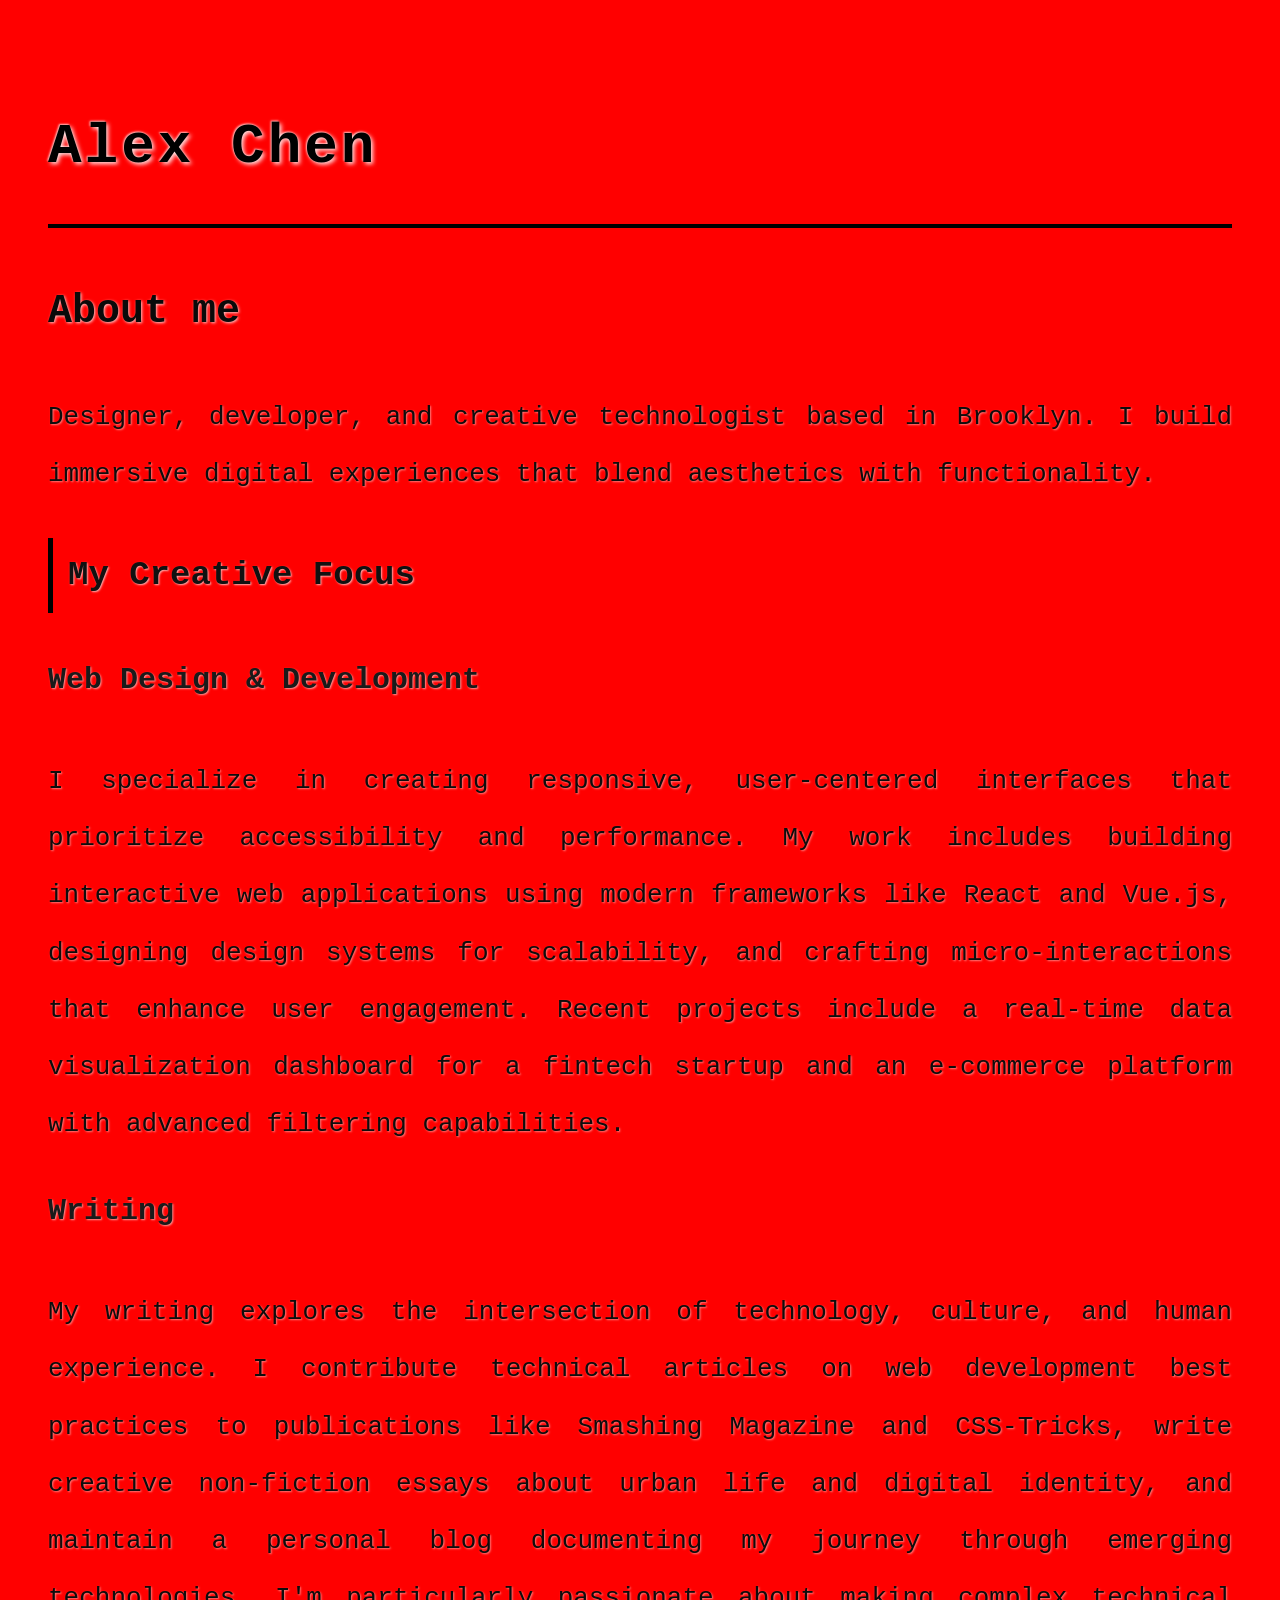
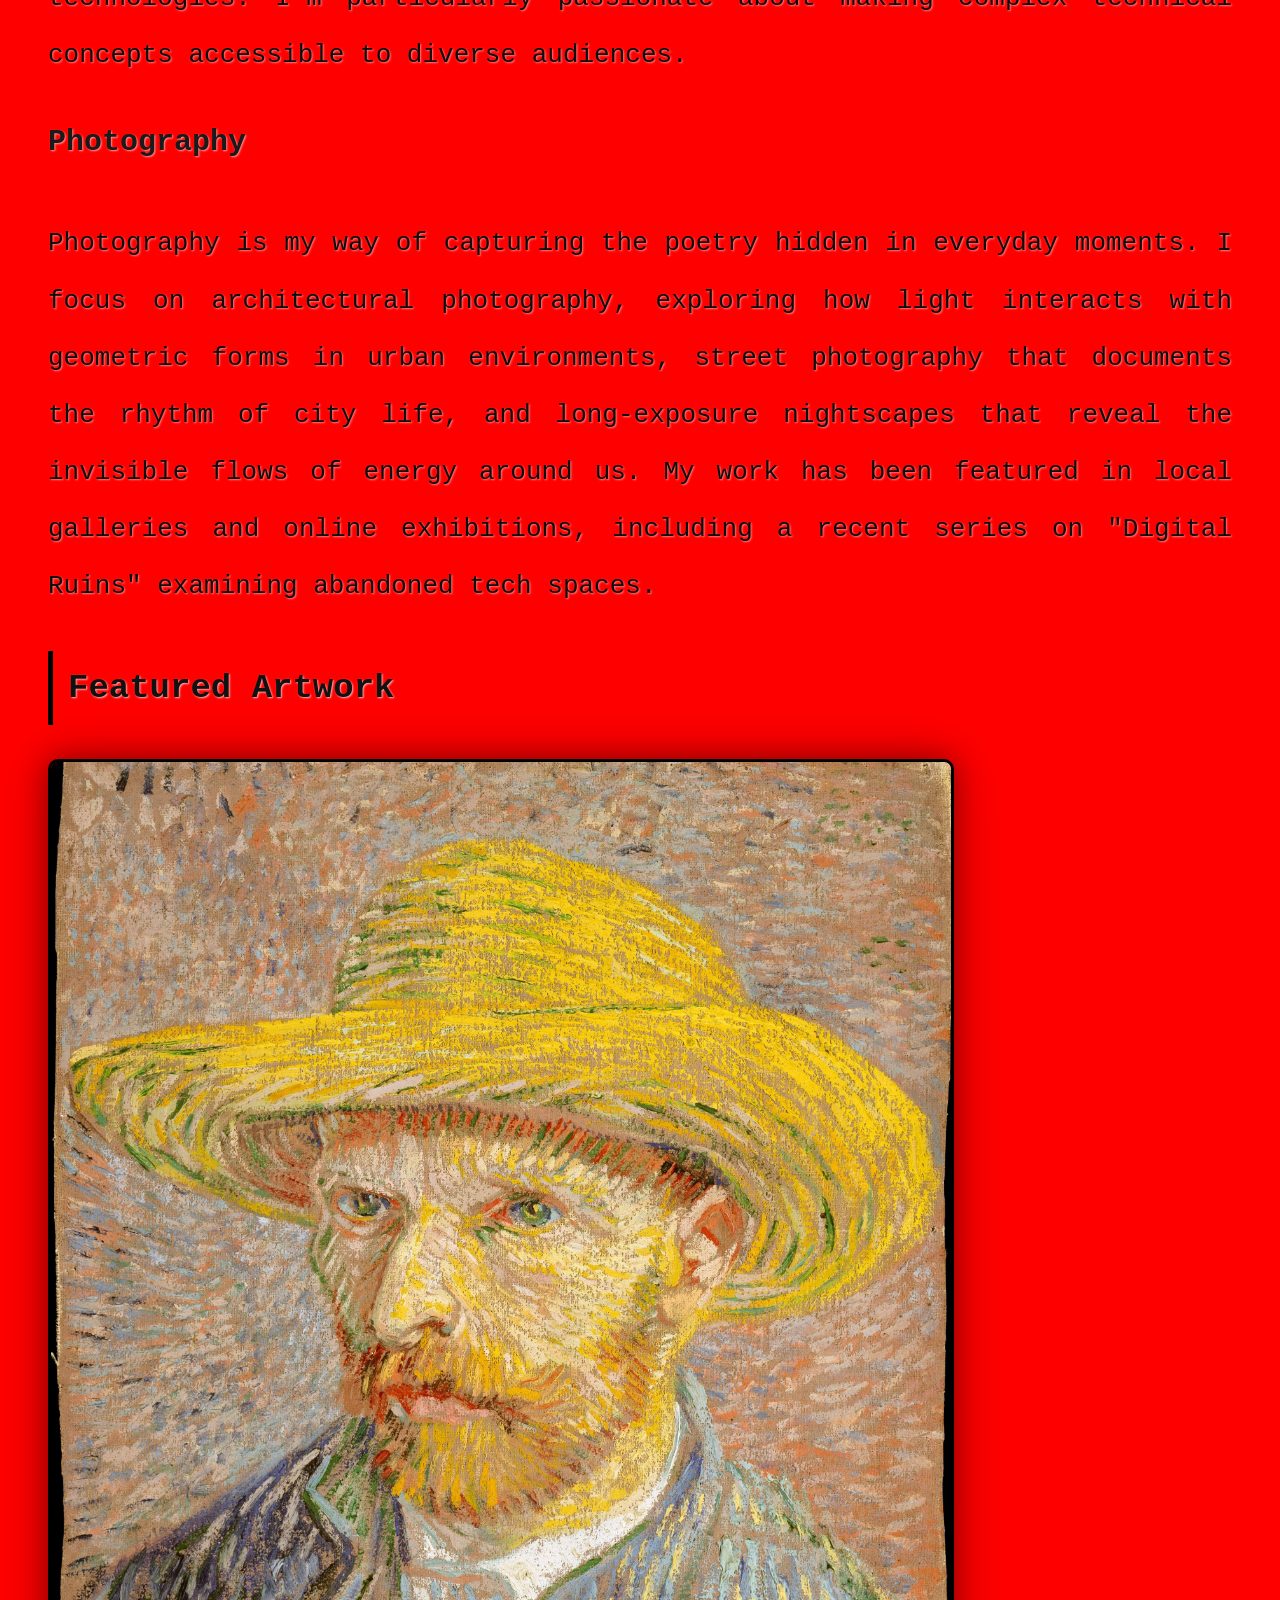
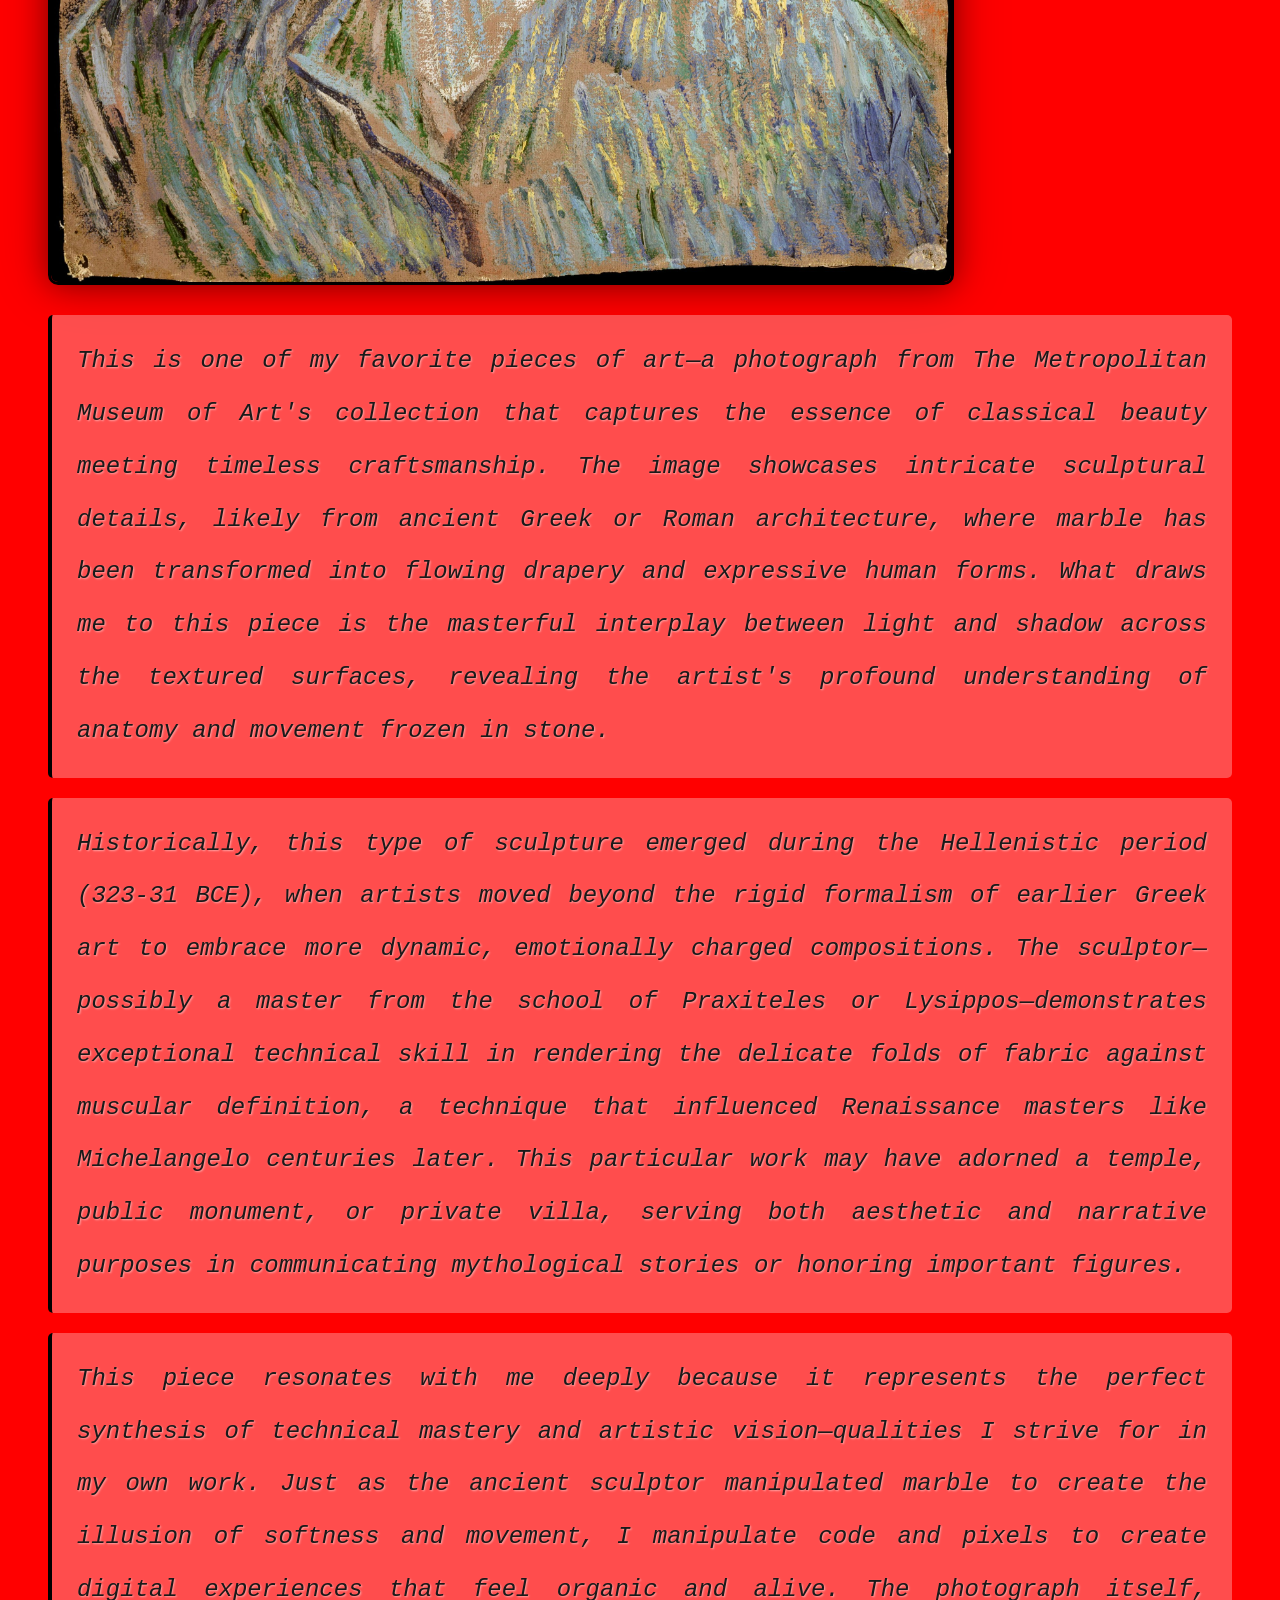
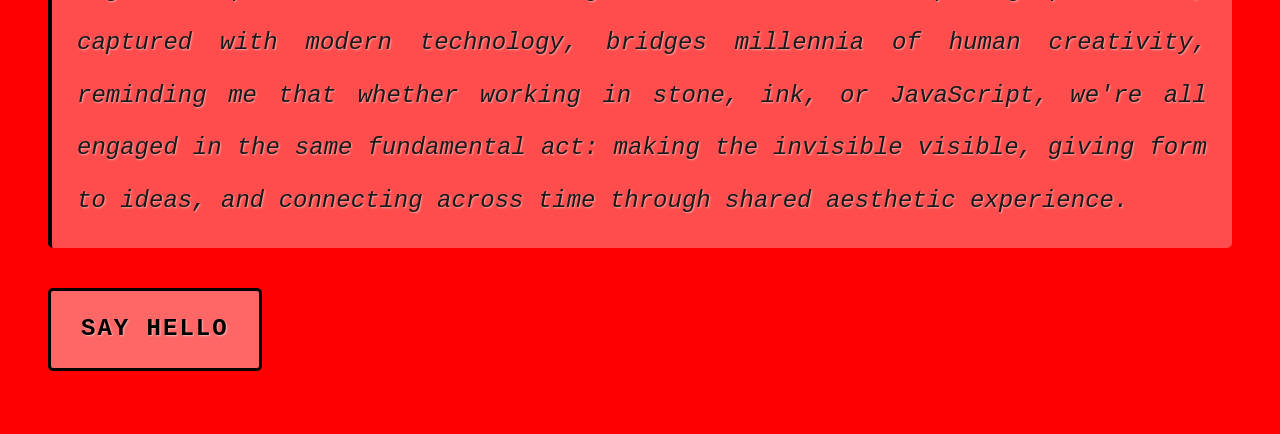
<file: index.html>
<!DOCTYPE html>
<html lang="en">

<head>
    <meta charset="UTF-8">
    <meta name="viewport" content="width=device-width, initial-scale=1.0">
    <title>Alex Chen - Portfolio</title>
    <link rel="stylesheet" href="stylesheet.css">
</head>

<body>

    <h1>Alex Chen</h1>

    <h2>About me</h2>

    <p>Designer, developer, and creative technologist based in Brooklyn. I build immersive digital experiences that blend aesthetics with functionality.</p>

    <h3>My Creative Focus</h3>

    <h4>Web Design & Development</h4>
    <p>I specialize in creating responsive, user-centered interfaces that prioritize accessibility and performance. My work includes building interactive web applications using modern frameworks like React and Vue.js, designing design systems for scalability, and crafting micro-interactions that enhance user engagement. Recent projects include a real-time data visualization dashboard for a fintech startup and an e-commerce platform with advanced filtering capabilities.</p>

    <h4>Writing</h4>
    <p>My writing explores the intersection of technology, culture, and human experience. I contribute technical articles on web development best practices to publications like Smashing Magazine and CSS-Tricks, write creative non-fiction essays about urban life and digital identity, and maintain a personal blog documenting my journey through emerging technologies. I'm particularly passionate about making complex technical concepts accessible to diverse audiences.</p>

    <h4>Photography</h4>
    <p>Photography is my way of capturing the poetry hidden in everyday moments. I focus on architectural photography, exploring how light interacts with geometric forms in urban environments, street photography that documents the rhythm of city life, and long-exposure nightscapes that reveal the invisible flows of energy around us. My work has been featured in local galleries and online exhibitions, including a recent series on "Digital Ruins" examining abandoned tech spaces.</p>

    <h3>Featured Artwork</h3>

    <img src="image/the-metropolitan-museum-of-art-HI1v7DUX5A4-unsplash.jpg" alt="One of my favorite pieces of art">

    <p class="art-description">This is one of my favorite pieces of art—a photograph from The Metropolitan Museum of Art's collection that captures the essence of classical beauty meeting timeless craftsmanship. The image showcases intricate sculptural details, likely from ancient Greek or Roman architecture, where marble has been transformed into flowing drapery and expressive human forms. What draws me to this piece is the masterful interplay between light and shadow across the textured surfaces, revealing the artist's profound understanding of anatomy and movement frozen in stone.</p>

    <p class="art-description">Historically, this type of sculpture emerged during the Hellenistic period (323-31 BCE), when artists moved beyond the rigid formalism of earlier Greek art to embrace more dynamic, emotionally charged compositions. The sculptor—possibly a master from the school of Praxiteles or Lysippos—demonstrates exceptional technical skill in rendering the delicate folds of fabric against muscular definition, a technique that influenced Renaissance masters like Michelangelo centuries later. This particular work may have adorned a temple, public monument, or private villa, serving both aesthetic and narrative purposes in communicating mythological stories or honoring important figures.</p>

    <p class="art-description">This piece resonates with me deeply because it represents the perfect synthesis of technical mastery and artistic vision—qualities I strive for in my own work. Just as the ancient sculptor manipulated marble to create the illusion of softness and movement, I manipulate code and pixels to create digital experiences that feel organic and alive. The photograph itself, captured with modern technology, bridges millennia of human creativity, reminding me that whether working in stone, ink, or JavaScript, we're all engaged in the same fundamental act: making the invisible visible, giving form to ideas, and connecting across time through shared aesthetic experience.</p>

    <p><a href="https://linkedin.com/in/yourprofile">Say hello</a></p>

</body>

</html>

<script src="script.js"></script>
<!-- redeploy -->
</file>
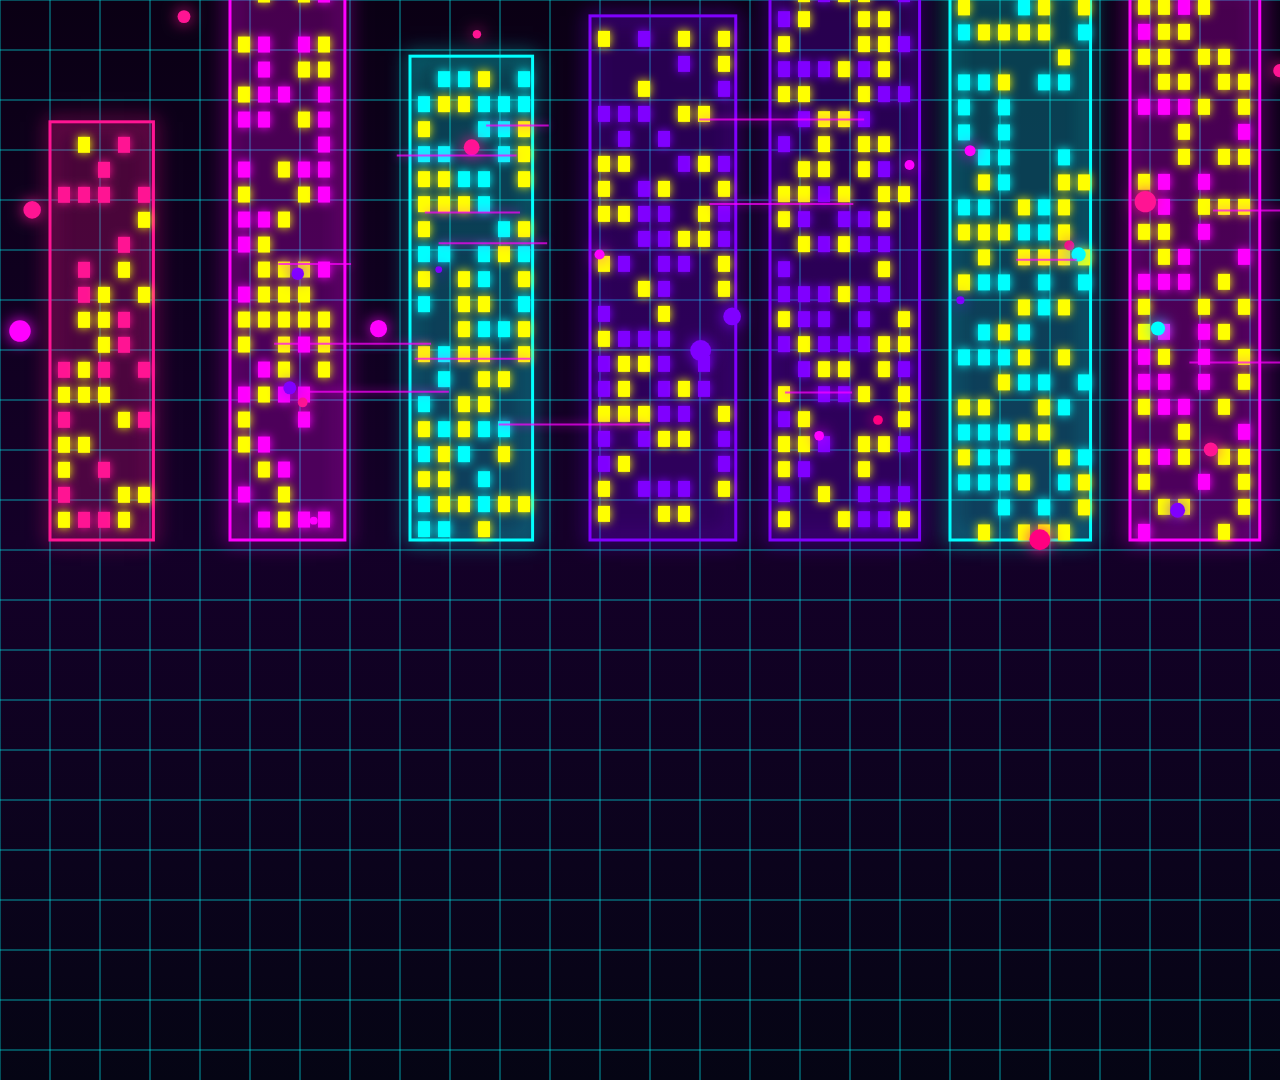
<file: create-cyberpunk.html>
<!DOCTYPE html>
<html>
<head>
    <title>Cyberpunk Background</title>
    <style>
        body { margin: 0; overflow: hidden; }
        canvas { display: block; }
    </style>
</head>
<body>
    <canvas id="canvas"></canvas>
    <script>
        const canvas = document.getElementById('canvas');
        const ctx = canvas.getContext('2d');
        canvas.width = 1920;
        canvas.height = 1080;
        
        // Dark background
        const gradient = ctx.createLinearGradient(0, 0, 0, 1080);
        gradient.addColorStop(0, '#0a0014');
        gradient.addColorStop(0.5, '#140028');
        gradient.addColorStop(1, '#050514');
        ctx.fillStyle = gradient;
        ctx.fillRect(0, 0, 1920, 1080);
        
        // Neon grid
        ctx.strokeStyle = 'rgba(0, 255, 255, 0.3)';
        ctx.lineWidth = 2;
        for (let i = 0; i < 1080; i += 50) {
            ctx.beginPath();
            ctx.moveTo(0, i);
            ctx.lineTo(1920, i);
            ctx.stroke();
        }
        for (let i = 0; i < 1920; i += 50) {
            ctx.beginPath();
            ctx.moveTo(i, 0);
            ctx.lineTo(i, 1080);
            ctx.stroke();
        }
        
        // Buildings
        const colors = ['#ff00ff', '#00ffff', '#ff0080', '#8000ff', '#ff1493'];
        for (let x = 50; x < 1920; x += 180) {
            const w = 100 + Math.random() * 80;
            const h = 250 + Math.random() * 400;
            const color = colors[Math.floor(Math.random() * colors.length)];
            
            ctx.fillStyle = color + '22';
            ctx.strokeStyle = color;
            ctx.lineWidth = 3;
            ctx.shadowBlur = 20;
            ctx.shadowColor = color;
            ctx.fillRect(x, 540 - h, w, h);
            ctx.strokeRect(x, 540 - h, w, h);
            ctx.shadowBlur = 0;
            
            // Windows
            for (let wy = 540 - h + 15; wy < 525; wy += 25) {
                for (let wx = x + 8; wx < x + w - 8; wx += 20) {
                    if (Math.random() > 0.4) {
                        ctx.fillStyle = Math.random() > 0.5 ? color : '#ffff00';
                        ctx.shadowBlur = 10;
                        ctx.shadowColor = ctx.fillStyle;
                        ctx.fillRect(wx, wy, 12, 16);
                        ctx.shadowBlur = 0;
                    }
                }
            }
        }
        
        // Neon circles/lights
        for (let i = 0; i < 40; i++) {
            const x = Math.random() * 1920;
            const y = Math.random() * 540;
            const r = 3 + Math.random() * 8;
            const color = colors[Math.floor(Math.random() * colors.length)];
            
            ctx.fillStyle = color;
            ctx.shadowBlur = 15;
            ctx.shadowColor = color;
            ctx.beginPath();
            ctx.arc(x, y, r, 0, Math.PI * 2);
            ctx.fill();
            ctx.shadowBlur = 0;
        }
        
        // Light trails
        for (let i = 0; i < 20; i++) {
            const x = Math.random() * 1920;
            const y = 80 + Math.random() * 360;
            const len = 60 + Math.random() * 120;
            
            ctx.strokeStyle = 'rgba(255, 0, 255, 0.7)';
            ctx.lineWidth = 2;
            ctx.shadowBlur = 10;
            ctx.shadowColor = '#ff00ff';
            ctx.beginPath();
            ctx.moveTo(x, y);
            ctx.lineTo(x + len, y);
            ctx.stroke();
            ctx.shadowBlur = 0;
        }
        
        // Save
        const link = document.createElement('a');
        link.download = 'cyberpunk-background.png';
        link.href = canvas.toDataURL();
        link.click();
    </script>
</body>
</html>
</file>
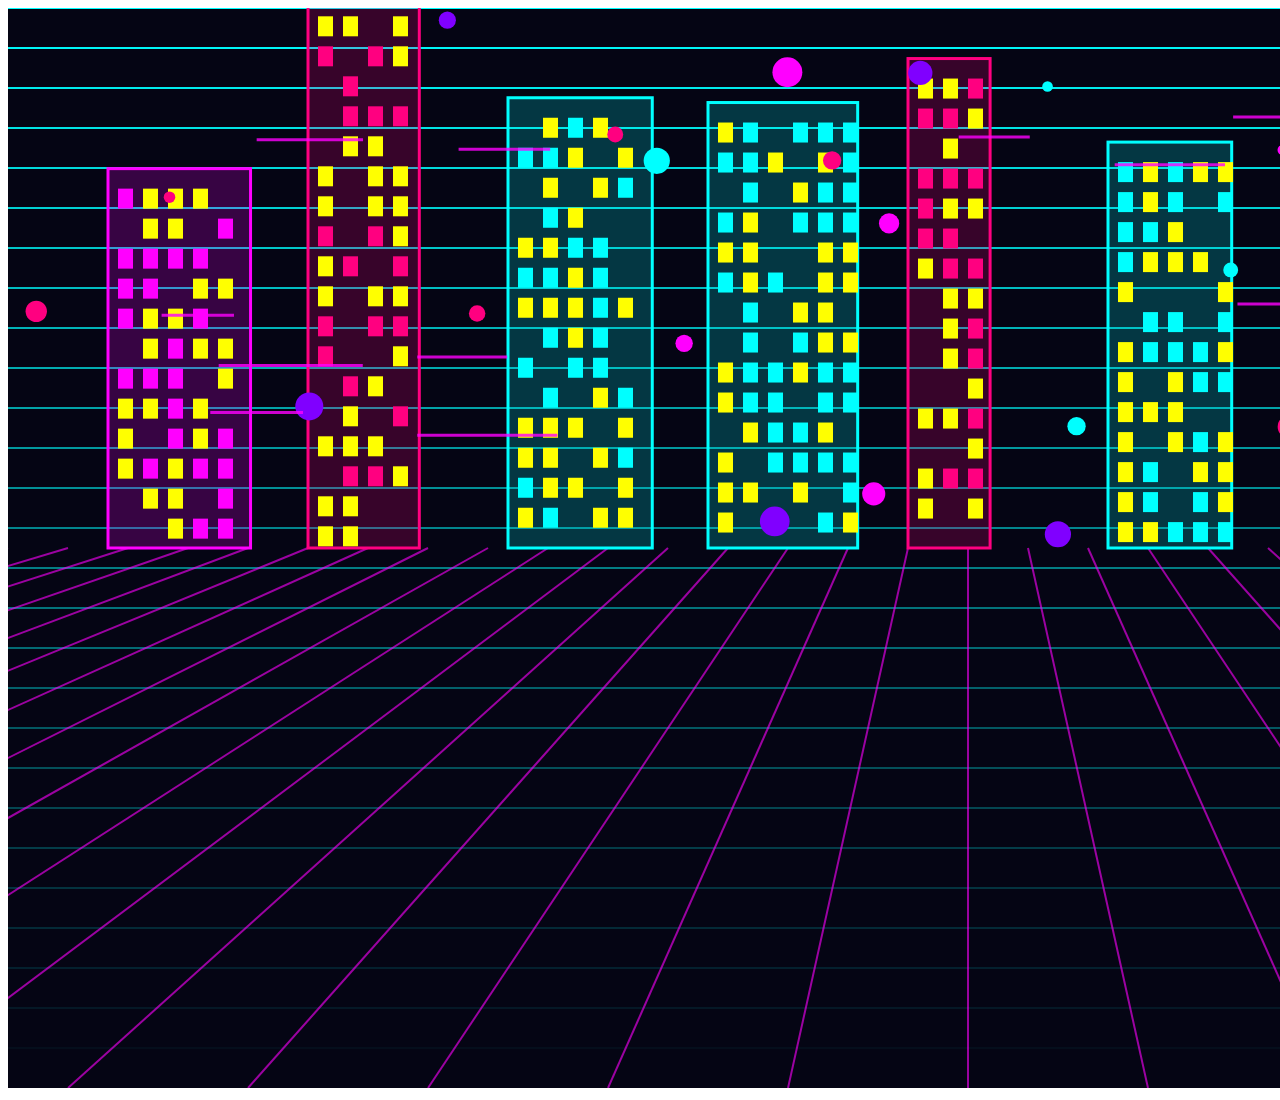
<file: generate-cyberpunk.html>
<!DOCTYPE html>
<html>
<head>
    <title>Generate Cyberpunk Background</title>
</head>
<body>
    <canvas id="canvas" width="1920" height="1080"></canvas>
    <script>
        const canvas = document.getElementById('canvas');
        const ctx = canvas.getContext('2d');
        
        // Dark background
        ctx.fillStyle = '#050514';
        ctx.fillRect(0, 0, 1920, 1080);
        
        // Neon grid floor
        for (let i = 0; i < 1080; i += 40) {
            const alpha = 1 - i / 1080;
            ctx.strokeStyle = `rgba(0, 255, 255, ${alpha})`;
            ctx.lineWidth = 2;
            ctx.beginPath();
            ctx.moveTo(0, i);
            ctx.lineTo(1920, i);
            ctx.stroke();
        }
        
        // Perspective lines
        for (let i = 0; i < 1920; i += 60) {
            ctx.strokeStyle = 'rgba(255, 0, 255, 0.6)';
            ctx.lineWidth = 2;
            ctx.beginPath();
            ctx.moveTo(i, 540);
            ctx.lineTo(960 + (i - 960) * 3, 1080);
            ctx.stroke();
        }
        
        // Neon buildings
        const colors = ['#ff00ff', '#00ffff', '#ff0080', '#8000ff'];
        for (let x = 100; x < 1920; x += 200) {
            const width = 80 + Math.random() * 70;
            const height = 300 + Math.random() * 300;
            const color = colors[Math.floor(Math.random() * colors.length)];
            
            ctx.fillStyle = color + '33';
            ctx.strokeStyle = color;
            ctx.lineWidth = 3;
            ctx.fillRect(x, 540 - height, width, height);
            ctx.strokeRect(x, 540 - height, width, height);
            
            // Windows
            for (let wy = 540 - height + 20; wy < 520; wy += 30) {
                for (let wx = x + 10; wx < x + width - 10; wx += 25) {
                    if (Math.random() > 0.3) {
                        ctx.fillStyle = Math.random() > 0.5 ? color : '#ffff00';
                        ctx.fillRect(wx, wy, 15, 20);
                    }
                }
            }
        }
        
        // Neon lights and signs
        for (let i = 0; i < 30; i++) {
            const x = Math.random() * 1920;
            const y = Math.random() * 540;
            const size = 5 + Math.random() * 10;
            const color = colors[Math.floor(Math.random() * colors.length)];
            
            ctx.fillStyle = color;
            ctx.beginPath();
            ctx.arc(x, y, size, 0, Math.PI * 2);
            ctx.fill();
        }
        
        // Flying vehicle trails
        for (let i = 0; i < 15; i++) {
            const x = Math.random() * 1920;
            const y = 100 + Math.random() * 340;
            const length = 50 + Math.random() * 100;
            
            ctx.strokeStyle = 'rgba(255, 0, 255, 0.8)';
            ctx.lineWidth = 3;
            ctx.beginPath();
            ctx.moveTo(x, y);
            ctx.lineTo(x + length, y);
            ctx.stroke();
        }
        
        // Download the image
        canvas.toBlob(function(blob) {
            const url = URL.createObjectURL(blob);
            const a = document.createElement('a');
            a.href = url;
            a.download = 'cyberpunk-background.png';
            a.click();
        });
    </script>
</body>
</html>
</file>
<file: stylesheet.css>
body {

        font-family: 'Courier New', monospace;

        font-size: 26px;

        background: red;

        background-size: 100% 100%, 50px 50px, 50px 50px, 100% 100%, 100% 100%, 100% 100%;

        background-position: center;

        background-attachment: fixed;

        background-repeat: no-repeat;

        color: #1a1a1a;

        padding: 40px;

        line-height: 2.2;

        position: relative;

        overflow-x: hidden;

    }

    h1 {

        color: #000000;

        font-size: 56px;

        text-shadow: 2px 2px 4px rgba(255, 255, 255, 0.9), -1px -1px 2px rgba(255, 255, 255, 0.7);

        letter-spacing: 3px;

        border-bottom: 4px solid #000000;

        padding-bottom: 15px;

        margin-bottom: 30px;

        font-weight: bold;

    }

    h2 {

        color: #0a0a0a;

        font-size: 40px;

        margin-top: 40px;

        text-shadow: 1px 1px 3px rgba(255, 255, 255, 0.8);

    }

    h3 {

        color: #111111;

        font-size: 34px;

        margin-top: 35px;

        border-left: 5px solid #000000;

        padding-left: 15px;

        text-shadow: 1px 1px 2px rgba(255, 255, 255, 0.7);

    }

    h4 {

        color: #1a1a1a;

        font-size: 30px;

        margin-top: 25px;

        font-weight: bold;

        text-shadow: 1px 1px 2px rgba(255, 255, 255, 0.6);

    }

    p {

        color: #0d0d0d;

        margin: 15px 0;

        text-align: justify;

        font-size: 26px;

        text-shadow: 1px 1px 2px rgba(255, 255, 255, 0.5);

    }

    .art-description {

        color: #1a1a1a;

        font-style: italic;

        border-left: 4px solid #000000;

        padding-left: 20px;

        margin: 20px 0;

        background: rgba(255, 255, 255, 0.3);

        padding: 20px 25px;

        border-radius: 5px;

        font-size: 24px;

    }

    a {

        color: #000000;

        text-decoration: none;

        border: 3px solid #000000;

        padding: 12px 30px;

        display: inline-block;

        margin-top: 20px;

        transition: all 0.3s ease;

        background: rgba(255, 255, 255, 0.4);

        border-radius: 5px;

        text-transform: uppercase;

        letter-spacing: 2px;

        font-weight: bold;

        font-size: 24px;

    }

    a:hover {

        background: rgba(255, 255, 255, 0.6);

        box-shadow: 0 0 20px rgba(0, 0, 0, 0.4), inset 0 0 20px rgba(255, 255, 255, 0.3);

        transform: translateY(-2px);

    }

    img {

        width: 900px;

        max-width: 100%;

        height: auto;

        display: block;

        margin: 30px 0;

        border: 3px solid #000000;

        border-radius: 10px;

        box-shadow: 0 0 30px rgba(0, 0, 0, 0.4), 0 0 60px rgba(0, 0, 0, 0.2);

        transition: all 0.3s ease;

    }

    img:hover {

        box-shadow: 0 0 40px rgba(0, 0, 0, 0.6), 0 0 80px rgba(0, 0, 0, 0.3);

        transform: scale(1.02);

    }

    ul {

        list-style: none;

        padding: 0;

    }

    li {

        color: #0d0d0d;

        padding: 10px 0;

        padding-left: 25px;

        position: relative;

        font-size: 26px;

        font-weight: 600;

    }

    li::before {

        content: '▶';

        position: absolute;

        left: 0;

        color: #000000;

        font-size: 16px;

        text-shadow: 1px 1px 2px rgba(255, 255, 255, 0.6);

    }
</file>
